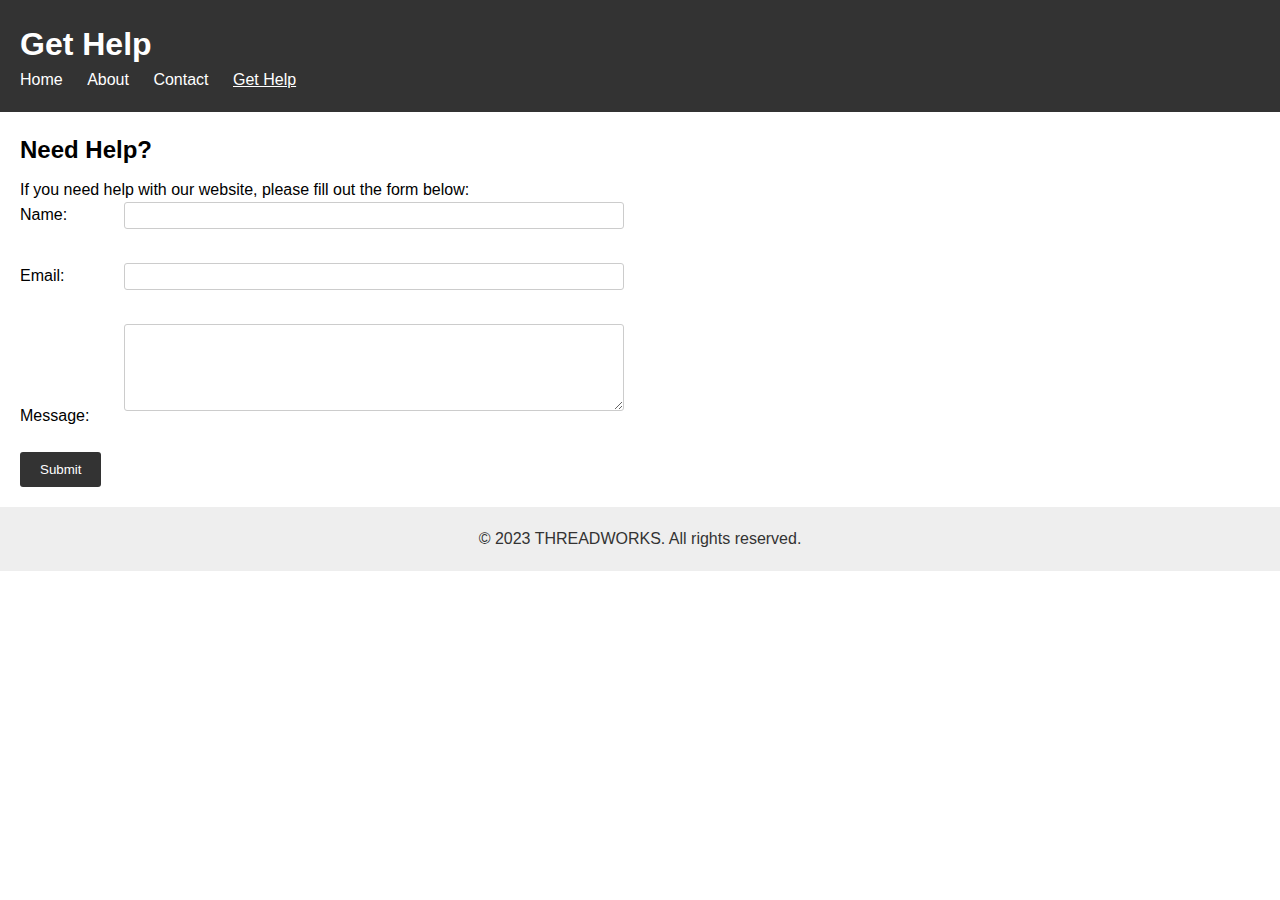
<file: gethelp.html>
<!DOCTYPE html>
<html>
  <head>
    <link rel="icon" href="[data-uri]">
    <meta charset="UTF-8">
    <title>Get Help</title>
    <link rel="stylesheet" type="text/css" href="style.css">
  </head>
  <style>
    * {
  margin: 0;
  padding: 0;
  box-sizing: border-box;
}

body {
  font-family: Arial, sans-serif;
  font-size: 16px;
  line-height: 1.5;
}

header {
  background-color: #333;
  color: #fff;
  padding: 20px;
}

header h1 {
  margin: 0;
}

nav ul {
  list-style: none;
  margin: 0;
  padding: 0;
}

nav li {
  display: inline-block;
  margin-right: 20px;
}

nav li a {
  color: #fff;
  text-decoration: none;
}

nav li.active a {
  text-decoration: underline;
}

main {
  padding: 20px;
}

main h2 {
  margin-bottom: 10px;
}

form label {
  display: inline-block;
  width: 100px;
}

form input, form textarea {
  padding: 5px;
  border: 1px solid #ccc;
  border-radius: 3px;
  margin-bottom: 10px;
  width: 100%;
  max-width: 500px;
}

form button {
  background-color: #333;
  color: #fff;
  border: none;
  padding: 10px 20px;
  border-radius: 3px;
  cursor: pointer;
}

form button:hover {
  background-color: #444;
}

footer {
  background-color: #eee;
  color: #333;
  padding: 20px;
  text-align: center;
}

  </style>
  <body>
    <header>
      <h1>Get Help</h1>
      <nav>
        <ul>
          <li><a href="index.html">Home</a></li>
          <li><a href="about.html">About</a></li>
          <li><a href="contact.html">Contact</a></li>
          <li class="active"><a href="get-help.html">Get Help</a></li>
        </ul>
      </nav>
    </header>
    <main>
      <h2>Need Help?</h2>
      <p>If you need help with our website, please fill out the form below:</p>
      <form>
        <label for="name">Name:</label>
        <input type="text" id="name" name="name"><br><br>
        <label for="email">Email:</label>
        <input type="email" id="email" name="email"><br><br>
        <label for="message">Message:</label>
        <textarea id="message" name="message" rows="5"></textarea><br><br>
        <button type="submit">Submit</button>
      </form>
    </main>
    <footer>
      <p>&copy; 2023 THREADWORKS. All rights reserved.</p>
    </footer>
    <script src="script.js"></script>
  </body>
</html>
</file>
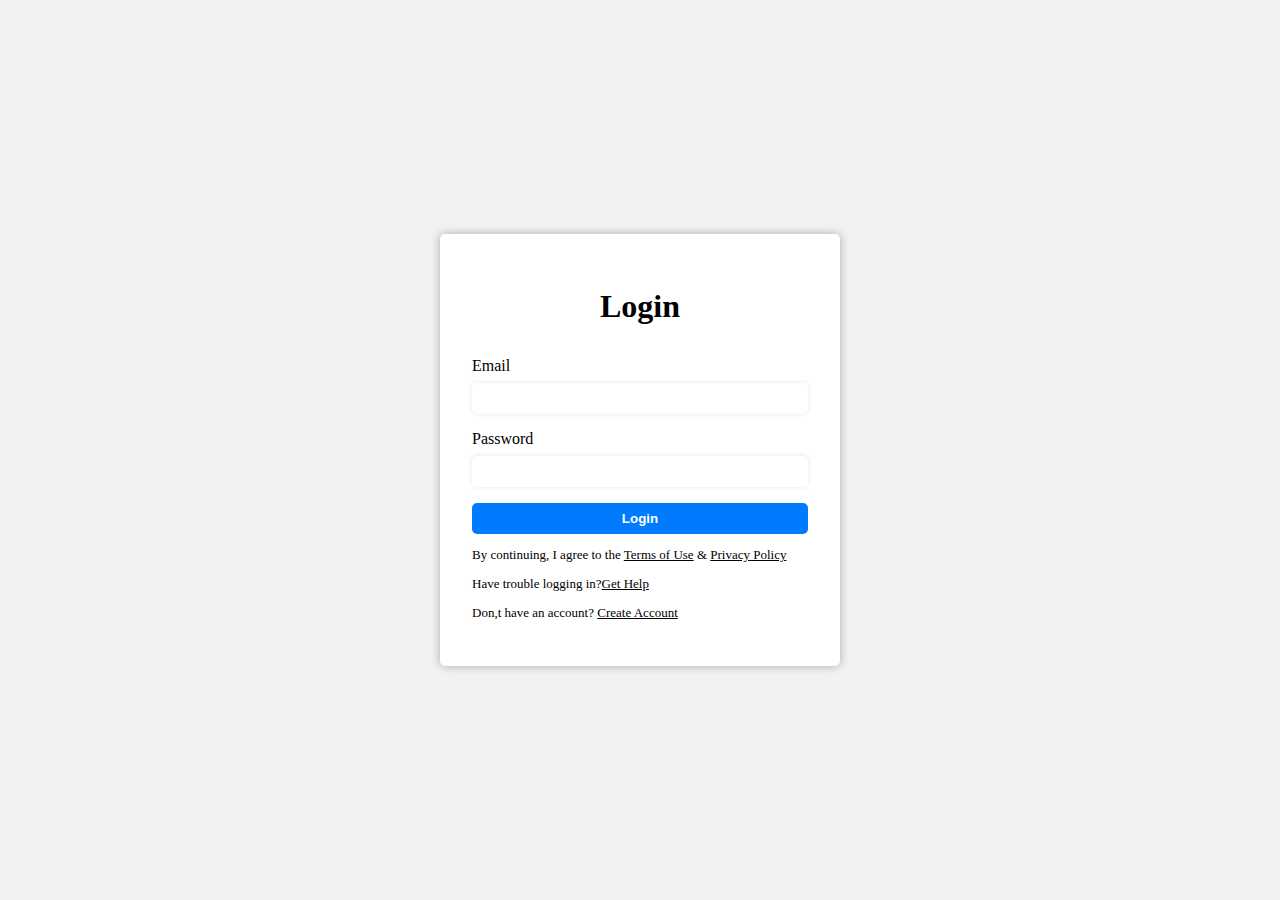
<file: login.html>
<!DOCTYPE html>
<html lang="en">
  <head>
    <link rel="icon" href="[data-uri]">
    <meta charset="UTF-8" />
    <title>Login Page</title>
  </head>
  <!-- <style>
    *{
      box-sizing: border-box;
    }

    a {
      color: black;
    }
    body {
      display: flex;
      justify-content: center;
      align-items: center;
      height: 100vh;
      margin: 0;
      background-color: #f2f2f2;
    }

    .login-container {
      max-width: 400px;
      width: 100%;
      margin: auto;
      padding: 2rem;
      border-radius: 5px;
      background-color: #fff;
      box-shadow: 0px 0px 10px rgba(0, 0, 0, 0.3);
    }

    h1 {
      text-align: center;
      margin-bottom: 2rem;
    }

    label {
      display: block;
      margin-bottom: 0.5rem;
    }

    input {
      display: block;
      width: 100%;
      padding: 0.5rem;
      margin-bottom: 1rem;
      border: none;
      border-radius: 5px;
      box-shadow: 0px 0px 5px rgba(0, 0, 0, 0.1);
    }

    button {
      display: block;
      width: 100%;
      padding: 0.5rem;
      margin-top: 1rem;
      border: none;
      border-radius: 5px;
      background-color: #007bff;
      color: #fff;
      font-weight: bold;
      cursor: pointer;
      transition: background-color 0.2s ease-in-out;
    }

    button:hover {
      background-color: #0069d9;
    }

    button:active {
      background-color: #005ecb;
    }

    button:focus {
      outline: none;
      box-shadow: 0px 0px 5px rgba(0, 0, 0, 0.3);
    }

    p {
      font-size: small;
    }
  </style> -->

  <style>
    * {
      box-sizing: border-box;
    }

    a {
      color: black;
    }
    body {
      display: flex;
      justify-content: center;
      align-items: center;
      height: 100vh;
      margin: 0;
      background-color: #f2f2f2;
      position: relative;
    }

    body::before {
      content: "";
      background-image: url('https://wallpapercave.com/wp/wp9750668.jpg');
      background-repeat: no-repeat;
      background-size: cover;
      opacity: 0.4;
      position: absolute;
      top: 0;
      bottom: 0;
      left: 0;
      right: 0;
      z-index: -1;
    }

    .login-container {
      max-width: 400px;
      width: 100%;
      margin: auto;
      padding: 2rem;
      border-radius: 5px;
      background-color: #fff;
      box-shadow: 0px 0px 10px rgba(0, 0, 0, 0.3);
    }

    h1 {
      text-align: center;
      margin-bottom: 2rem;
    }

    label {
      display: block;
      margin-bottom: 0.5rem;
    }

    input {
      display: block;
      width: 100%;
      padding: 0.5rem;
      margin-bottom: 1rem;
      border: none;
      border-radius: 5px;
      box-shadow: 0px 0px 5px rgba(0, 0, 0, 0.1);
    }

    button {
      display: block;
      width: 100%;
      padding: 0.5rem;
      margin-top: 1rem;
      border: none;
      border-radius: 5px;
      background-color: #007bff;
      color: #fff;
      font-weight: bold;
      cursor: pointer;
      transition: background-color 0.2s ease-in-out;
    }

    button:hover {
      background-color: #0069d9;
    }

    button:active {
      background-color: #005ecb;
    }

    button:focus {
      outline: none;
      box-shadow: 0px 0px 5px rgba(0, 0, 0, 0.3);
    }

    p {
      font-size: small;
    }
  </style>
  <body>
    <div class="login-container">
      <form method="get" name="myForm" action="/getdetails" onsubmit="return validateForm()">
        <h1>Login</h1>
        <label for="email">Email</label>
        <input type="text" id="email" name="email" />
        <label for="password">Password</label>
        <input type="text" id="password" name="password" />
        <button type="submit">Login</button>
        <p>
          By continuing, I agree to the
          <a href="TermsofUse.html" target="_main">Terms of Use</a> &
          <a href="PrivacyPolicy.html" target="_main">Privacy Policy</a>
        </p>
        <p>
          Have trouble logging in?<a href="getHelp.html" target="_main"
            >Get Help</a
          >
        </p>
        <p>Don,t have an account? <a href="SignUp.html">Create Account</a></p>
      </form>
    </div>
    <script>
      function validateForm() {
        let email = document.myForm.email.value;
        emailRE = /^[^\s@]+@[^\s@]+\.[^\s@]+$/;
        if (!email.match(emailRE)) {
          
          alert("Please fill email.");
        }
        

        // let phone = document.myForm.phone.value;
        // phoneRE = /\d{10}/;
        // // phoneRE = /^[6-9]\d{9}$/gi;
        // if (!phone.match(phoneRE)) {
        //   flag = 0;
        //   alert("Please fill Phone Number");
        // }
      }
    </script>
  </body>
</html>
</file>
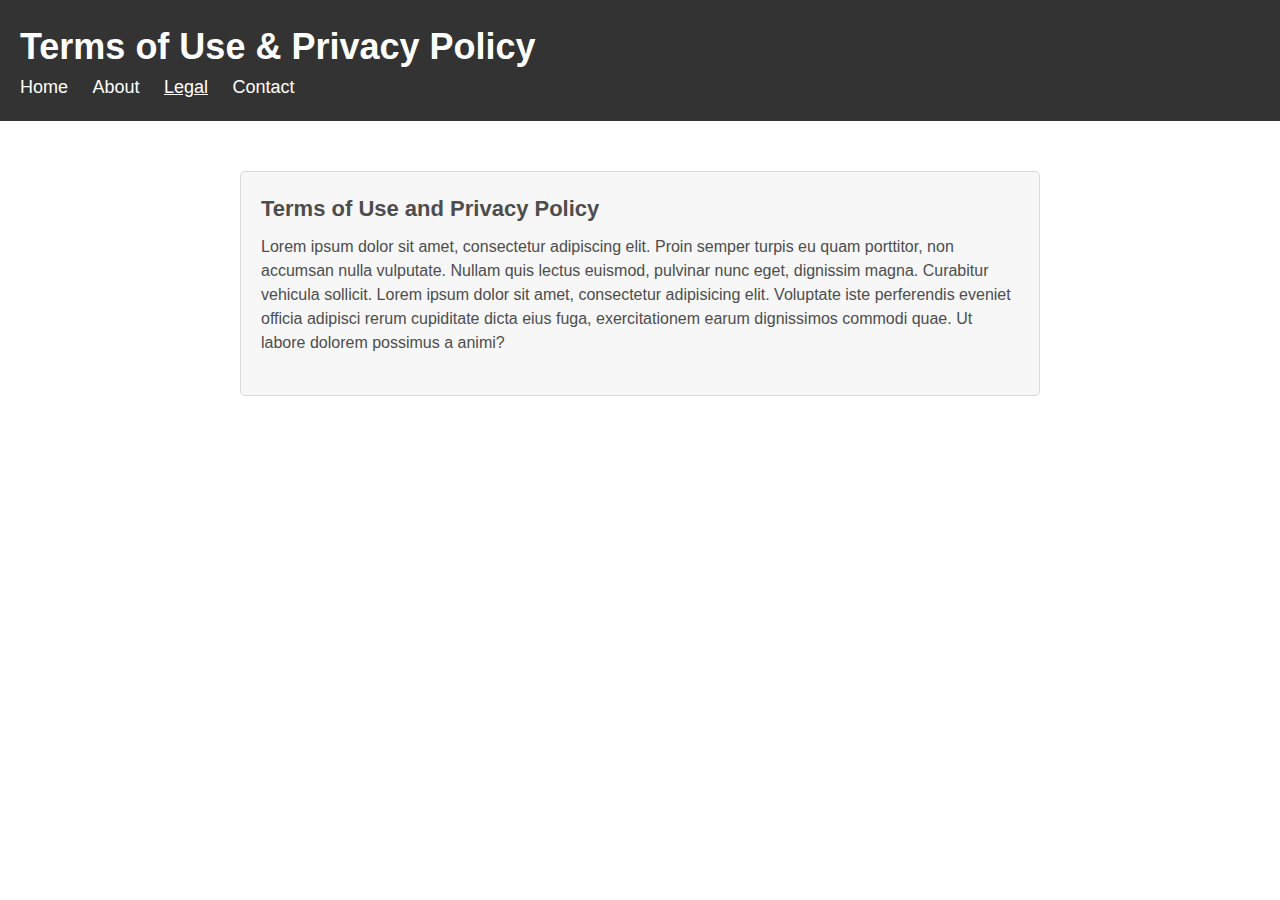
<file: tou.html>
<!DOCTYPE html>
<html>
  <head>
    <link rel="icon" href="[data-uri]">
    <meta charset="UTF-8">
    <title>Terms of Use & Privacy Policy</title>
    <style>
      * {
        margin: 0;
        padding: 0;
        box-sizing: border-box;
      }

      body {
        font-family: 'Open Sans', sans-serif;
        font-size: 16px;
        line-height: 1.5;
        color: #4d4d4d;
      }

      header {
        background-color: #333;
        color: #fff;
        padding: 20px;
      }

      header h1 {
        margin: 0;
        font-size: 36px;
      }

      nav ul {
        list-style: none;
        margin: 0;
        padding: 0;
      }

      nav li {
        display: inline-block;
        margin-right: 20px;
      }

      nav li a {
        color: #fff;
        text-decoration: none;
        font-size: 18px;
        transition: all 0.3s ease-in-out;
      }

      nav li.active a {
        text-decoration: underline;
      }

      main {
        padding: 50px 20px;
      }

      main h2 {
        margin-bottom: 20px;
        font-size: 28px;
      }

      .legal-text {
        max-width: 800px;
        margin: 0 auto;
        padding: 20px;
        background-color: #f7f7f7;
        border: 1px solid #d9d9d9;
        border-radius: 5px;
      }

      .legal-text h3 {
        margin-bottom: 10px;
        font-size: 22px;
      }

      .legal-text p {
        margin-bottom: 20px;
        font-size: 16px;
      }

      footer {
        background-color: #eee;
        color: #4d4d4d;
        padding: 20px;
        text-align: center;
        font-size: 14px;
      }

      @media screen and (max-width: 768px) {
        header h1 {
          font-size: 24px;
        }

        nav li a {
          font-size: 16px;
        }

        main h2 {
          font-size: 24px;
        }

        .legal-text h3 {
          font-size: 20px;
        }

        .legal-text p {
          font-size: 14px;
        }

        footer {
          font-size: 12px;
        }
      }
    </style>
  </head>
  <body>
    <header>
      <h1>Terms of Use & Privacy Policy</h1>
      <nav>
        <ul>
          <li><a href="#">Home</a></li>
          <li><a href="#">About</a></li>
          <li class="active"><a href="#">Legal</a></li>
          <li><a href="#">Contact</a></li>
        </ul>
      </nav>
    </header>
    <main>
      <div class="legal-text">
        <h3>Terms of Use and Privacy Policy</h3>
        <p>Lorem ipsum dolor sit amet, consectetur adipiscing elit. Proin semper turpis eu quam porttitor, non accumsan nulla vulputate. Nullam quis lectus euismod, pulvinar nunc eget, dignissim magna. Curabitur vehicula sollicit. Lorem ipsum dolor sit amet, consectetur adipisicing elit. Voluptate iste perferendis eveniet officia adipisci rerum cupiditate dicta eius fuga, exercitationem earum dignissimos commodi quae. Ut labore dolorem possimus a animi?</p>
</file>
<file: style.css>
@import url('https://fonts.googleapis.com/css?family=Montserrat:600|Open+Sans:600&display=swap');
*{
  margin: 0;
  padding: 0;
  text-decoration: none;
}
.sidebar{
  position: fixed;
  width: 240px;
  left: -240px;
  height: 100%;
  background: #1e1e1e;
  transition: all .5s ease;
}

.sidebar header{
  font-size: 28px;
  color: white;
  line-height: 70px;
  text-align: center;
  background: #1b1b1b;
  user-select: none;
  font-family: 'Montserrat', sans-serif;
}
.sidebar a{
  display: block;
  height: 65px;
  width: 100%;
  color: white;
  line-height: 65px;
  padding-left: 30px;
  box-sizing: border-box;
  border-bottom: 1px solid black;
  border-top: 1px solid rgba(255,255,255,.1);
  border-left: 5px solid transparent;
  font-family: 'Open Sans', sans-serif;
  transition: all .5s ease;
}
a.active,a:hover{
  border-left: 5px solid #b93632;
  color: #b93632;
}
.sidebar a i{
  font-size: 23px;
  margin-right: 16px;
}
.sidebar a span{
  letter-spacing: 1px;
  text-transform: uppercase;
}
#check{
  display: none;
}
label #btn,label #cancel{
  position: absolute;
  cursor: pointer;
  color: white;
  border-radius: 5px;
  border: 1px solid #262626;
  margin: 15px 30px;
  font-size: 29px;
  background: #262626;
  height: 45px;
  width: 45px;
  text-align: center;
  line-height: 45px;
  transition: all .5s ease;
}
label #cancel{
  opacity: 0;
  visibility: hidden;
}
#check:checked ~ .sidebar{
  left: 0;
}
#check:checked ~ label #btn{
  margin-left: 245px;
  opacity: 0;
  visibility: hidden;
}
#check:checked ~ label #cancel{
  margin-left: 245px;
  opacity: 1;
  visibility: visible;
}
@media(max-width : 860px){
  .sidebar{
    height: auto;
    width: 70px;
    left: 0;
    margin: 100px 0;
  }
  header,#btn,#cancel{
    display: none;
  }
  span{
    position: absolute;
    margin-left: 23px;
    opacity: 0;
    visibility: hidden;
  }
  .sidebar a{
    height: 60px;
  }
  .sidebar a i{
    margin-left: -10px;
  }
  a:hover {
    width: 200px;
    background: inherit;
  }
  .sidebar a:hover span{
    opacity: 1;
    visibility: visible;
  }
}
</file>
